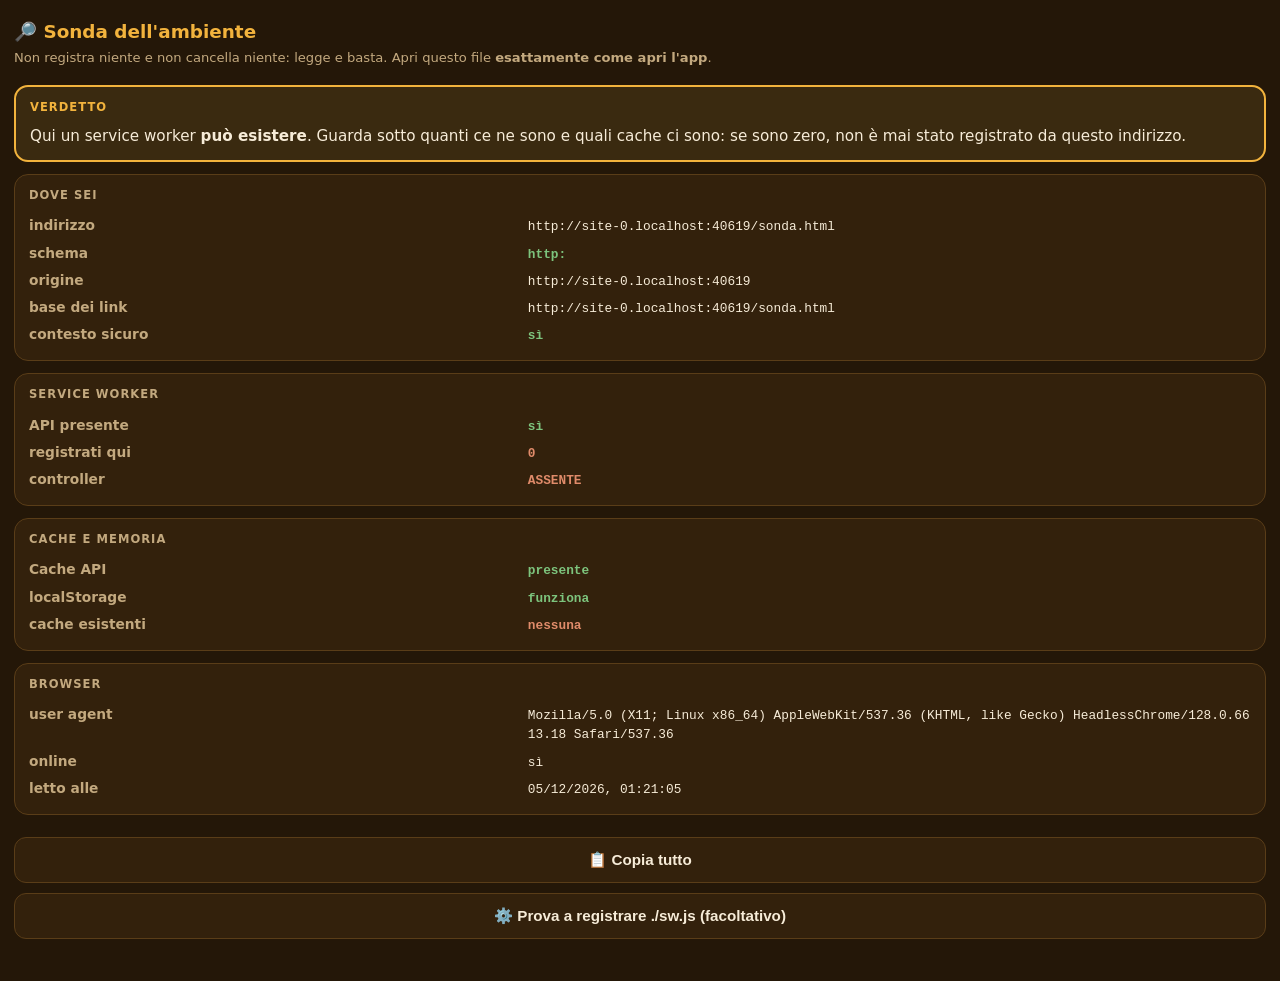
<file: sonda.html>
<!DOCTYPE html>
<html lang="it"><head><meta charset="UTF-8">
<meta name="viewport" content="width=device-width,initial-scale=1,viewport-fit=cover">
<title>Sonda — che ambiente è questo</title>
<style>
:root{--bg:#241708;--card:#33210c;--line:#5a3d18;--text:#f7ecd8;--dim:#c3a97f;--ok:#7dc47d;--no:#e08b6a;--gi:#F2B33D;}
*{box-sizing:border-box;}
body{margin:0;padding:18px 14px 40px;background:var(--bg);color:var(--text);
  font:15px/1.5 system-ui,-apple-system,sans-serif;}
h1{font-size:1.15rem;margin:0 0 2px;color:var(--gi);}
.sub{color:var(--dim);font-size:.82rem;margin-bottom:18px;}
.sez{background:var(--card);border:1px solid var(--line);border-radius:14px;
  padding:12px 14px;margin-bottom:12px;}
.sez h2{font-size:.72rem;letter-spacing:.09em;text-transform:uppercase;
  color:var(--dim);margin:0 0 8px;font-weight:700;}
.r{display:flex;gap:10px;padding:3px 0;font-size:.86rem;align-items:baseline;}
.r b{flex:0 0 40%;font-weight:600;color:var(--dim);}
.r span{flex:1 1 auto;word-break:break-all;font-family:ui-monospace,Menlo,Consolas,monospace;font-size:.8rem;}
.si{color:var(--ok);font-weight:700;} .no{color:var(--no);font-weight:700;}
#verdetto{border:2px solid var(--gi);background:#3a2a10;}
#verdetto h2{color:var(--gi);}
#verdetto p{margin:0;font-size:.95rem;line-height:1.55;}
button{width:100%;height:46px;margin-top:10px;border-radius:12px;border:1.5px solid var(--line);
  background:var(--card);color:var(--text);font-size:.95rem;font-weight:700;}
button:active{transform:scale(.98);}
#esitoreg{margin-top:10px;font-size:.82rem;color:var(--dim);
  font-family:ui-monospace,Menlo,Consolas,monospace;word-break:break-all;}
</style></head>
<body>
<h1>🔎 Sonda dell'ambiente</h1>
<div class="sub">Non registra niente e non cancella niente: legge e basta.
Apri questo file <b>esattamente come apri l'app</b>.</div>

<div class="sez" id="verdetto"><h2>Verdetto</h2><p id="v">…</p></div>
<div class="sez"><h2>Dove sei</h2><div id="dove"></div></div>
<div class="sez"><h2>Service worker</h2><div id="sw"></div></div>
<div class="sez"><h2>Cache e memoria</h2><div id="cache"></div></div>
<div class="sez"><h2>Browser</h2><div id="ua"></div></div>

<button onclick="copia()">📋 Copia tutto</button>
<button onclick="prova()">⚙️ Prova a registrare ./sw.js (facoltativo)</button>
<div id="esitoreg"></div>

<script>
var righe = [];
function r(dove, etichetta, valore, stato){
  righe.push(etichetta + ": " + valore);
  var c = stato === true ? "si" : (stato === false ? "no" : "");
  document.getElementById(dove).insertAdjacentHTML("beforeend",
    '<div class="r"><b>' + etichetta + '</b><span class="' + c + '">' + esc(valore) + '</span></div>');
}
function esc(s){ return String(s).replace(/[&<>]/g, function(c){
  return { "&":"&amp;", "<":"&lt;", ">":"&gt;" }[c]; }); }

r("dove", "indirizzo", location.href);
r("dove", "schema", location.protocol, location.protocol === "https:" || location.protocol === "http:");
r("dove", "origine", location.origin === "null" ? "null (opaca)" : location.origin);
r("dove", "base dei link", document.baseURI);
r("dove", "contesto sicuro", window.isSecureContext ? "sì" : "NO", !!window.isSecureContext);

var haSW = ("serviceWorker" in navigator);
r("sw", "API presente", haSW ? "sì" : "NO", haSW);

var schemaOk = (location.protocol === "https:" || location.protocol === "http:");
var verdetto;
if(!haSW){
  verdetto = "Qui un service worker <b>non può esistere</b>: il browser non espone nemmeno l'API. "
           + "Tutto quello che l'app dice sulle cache, da qui, è privo di significato.";
} else if(!schemaOk){
  verdetto = "Qui un service worker <b>non può esistere</b>: lo schema <code>" + location.protocol
           + "</code> non è ammesso — i service worker accettano solo <code>http</code> e "
           + "<code>https</code>. Quindi nessuna cache, nessun aggiornamento in sottofondo, e il "
           + "marcatore in fondo all'admin non può che dire «nessuna cache». <b>Il difetto delle "
           + "cache, da qui, non si può né vedere né riparare.</b>";
} else if(!window.isSecureContext){
  verdetto = "Schema giusto ma <b>contesto non sicuro</b>: su un indirizzo di rete in http semplice "
           + "il browser rifiuta i service worker. Servono <code>https</code> oppure "
           + "<code>localhost</code>.";
} else {
  verdetto = "Qui un service worker <b>può esistere</b>. Guarda sotto quanti ce ne sono e quali "
           + "cache ci sono: se sono zero, non è mai stato registrato da questo indirizzo.";
}
document.getElementById("v").innerHTML = verdetto;
righe.unshift("VERDETTO: " + verdetto.replace(/<[^>]+>/g, ""));

if(haSW){
  navigator.serviceWorker.getRegistrations().then(function(rs){
    r("sw", "registrati qui", rs.length, rs.length > 0);
    rs.forEach(function(g, i){
      var w = g.active || g.waiting || g.installing;
      r("sw", "#" + (i+1) + " script", w ? w.scriptURL : "?");
      r("sw", "#" + (i+1) + " stato", w ? w.state : "?");
      r("sw", "#" + (i+1) + " ambito", g.scope);
    });
    r("sw", "controller", navigator.serviceWorker.controller ? "presente" : "ASSENTE",
      !!navigator.serviceWorker.controller);
  }).catch(function(e){ r("sw", "errore", e.name + ": " + e.message, false); });
} else {
  r("sw", "controller", "—");
}

if("caches" in window){
  r("cache", "Cache API", "presente", true);
  caches.keys().then(function(ks){
    r("cache", "cache esistenti", ks.length ? ks.join(", ") : "nessuna", ks.length > 0);
  }).catch(function(e){ r("cache", "cache esistenti", "errore: " + e.message, false); });
} else {
  r("cache", "Cache API", "ASSENTE", false);
  r("cache", "cache esistenti", "—");
}
try{
  localStorage.setItem("__sonda", "1"); localStorage.removeItem("__sonda");
  r("cache", "localStorage", "funziona", true);
}catch(e){ r("cache", "localStorage", "NON funziona: " + e.name, false); }

r("ua", "user agent", navigator.userAgent);
r("ua", "online", navigator.onLine ? "sì" : "no");
r("ua", "letto alle", new Date().toLocaleString("it-IT"));

function copia(){
  var t = righe.join("\n");
  function vecchio(){
    var a = document.createElement("textarea");
    a.value = t; a.style.position = "fixed"; a.style.top = "-1000px";
    document.body.appendChild(a); a.select();
    try{ document.execCommand("copy"); alert("Copiato."); }
    catch(e){ alert("Non copiato: fai uno screenshot."); }
    document.body.removeChild(a);
  }
  if(navigator.clipboard && navigator.clipboard.writeText)
    navigator.clipboard.writeText(t).then(function(){ alert("Copiato."); }, vecchio);
  else vecchio();
}

// Facoltativo, e solo se lo tocchi tu: prova la registrazione e mostra l'errore ESATTO.
// È l'errore che dice, con parole del browser, perché qui non può funzionare.
function prova(){
  var e = document.getElementById("esitoreg");
  if(!haSW){ e.textContent = "navigator.serviceWorker non esiste: niente da provare."; return; }
  e.textContent = "provo…";
  navigator.serviceWorker.register("./sw.js").then(function(g){
    e.innerHTML = '<span class="si">registrato</span> — ambito ' + esc(g.scope);
    righe.push("register(): riuscito, ambito " + g.scope);
  }).catch(function(err){
    e.innerHTML = '<span class="no">rifiutato</span> — ' + esc(err.name + ": " + err.message);
    righe.push("register(): rifiutato — " + err.name + ": " + err.message);
  });
}
</script>
</body></html>
</file>
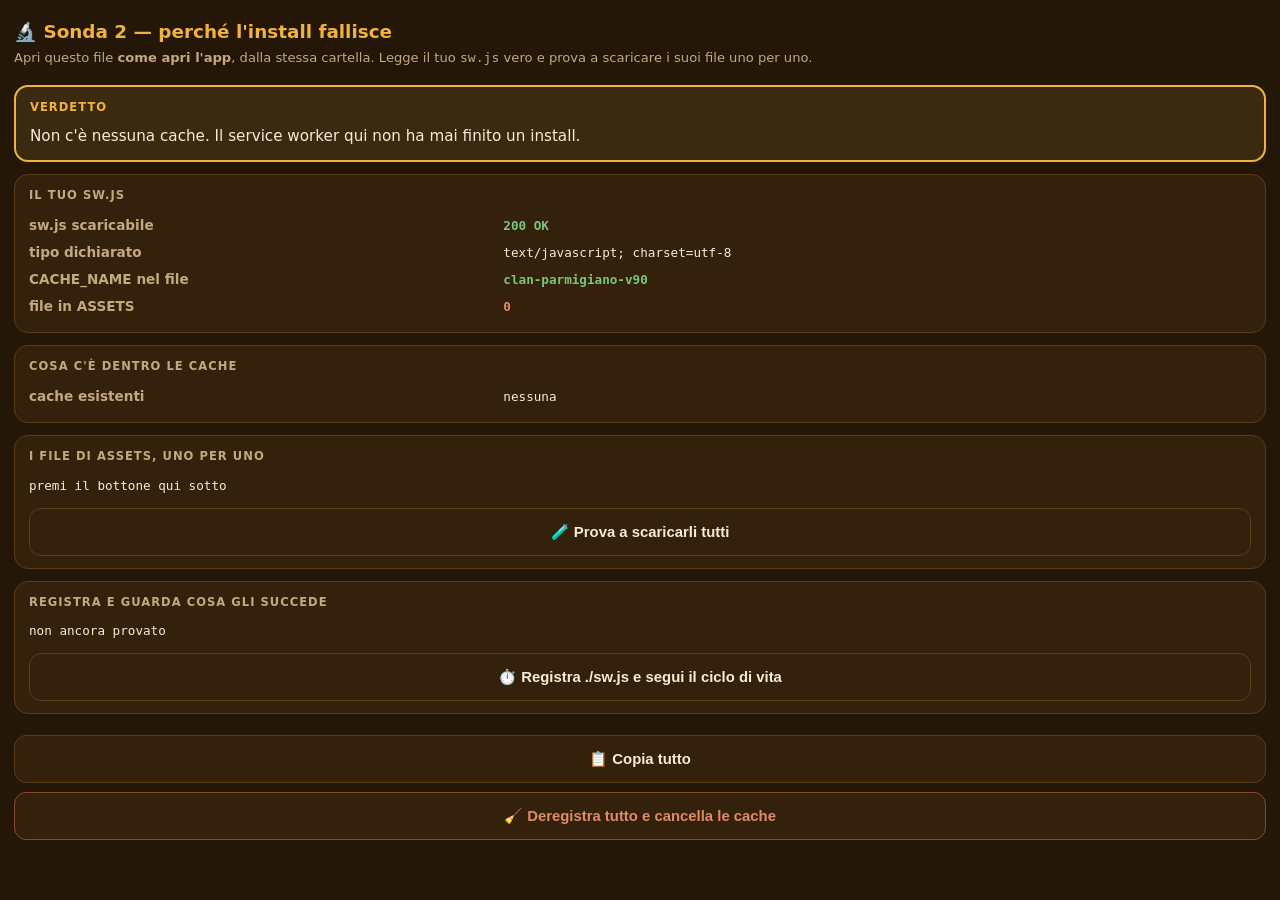
<file: sonda2.html>
<!DOCTYPE html>
<html lang="it"><head><meta charset="UTF-8">
<meta name="viewport" content="width=device-width,initial-scale=1,viewport-fit=cover">
<title>Sonda 2 — perché l'install fallisce</title>
<style>
:root{--bg:#241708;--card:#33210c;--line:#5a3d18;--text:#f7ecd8;--dim:#c3a97f;
      --ok:#7dc47d;--no:#e08b6a;--gi:#F2B33D;}
*{box-sizing:border-box;}
body{margin:0;padding:18px 14px 40px;background:var(--bg);color:var(--text);
  font:15px/1.5 system-ui,-apple-system,sans-serif;}
h1{font-size:1.15rem;margin:0 0 2px;color:var(--gi);}
.sub{color:var(--dim);font-size:.82rem;margin-bottom:18px;}
.sez{background:var(--card);border:1px solid var(--line);border-radius:14px;padding:12px 14px;margin-bottom:12px;}
.sez h2{font-size:.72rem;letter-spacing:.09em;text-transform:uppercase;color:var(--dim);margin:0 0 8px;font-weight:700;}
.r{display:flex;gap:10px;padding:3px 0;font-size:.85rem;align-items:baseline;}
.r b{flex:0 0 38%;font-weight:600;color:var(--dim);}
.r span{flex:1 1 auto;word-break:break-all;font-family:ui-monospace,Menlo,Consolas,monospace;font-size:.79rem;}
.si{color:var(--ok);font-weight:700;} .no{color:var(--no);font-weight:700;}
.riga{font-family:ui-monospace,Menlo,Consolas,monospace;font-size:.76rem;
  padding:3px 0;word-break:break-all;border-bottom:1px solid rgba(90,61,24,.5);}
#verdetto{border:2px solid var(--gi);background:#3a2a10;}
#verdetto h2{color:var(--gi);} #verdetto p{margin:0;font-size:.95rem;line-height:1.55;}
button{width:100%;height:48px;margin-top:9px;border-radius:12px;border:1.5px solid var(--line);
  background:var(--card);color:var(--text);font-size:.93rem;font-weight:700;}
button:active{transform:scale(.98);}
.pericolo{border-color:#8a4a2e;color:#e08b6a;}
</style></head>
<body>
<h1>🔬 Sonda 2 — perché l'install fallisce</h1>
<div class="sub">Apri questo file <b>come apri l'app</b>, dalla stessa cartella.
Legge il tuo <code>sw.js</code> vero e prova a scaricare i suoi file uno per uno.</div>

<div class="sez" id="verdetto"><h2>Verdetto</h2><p id="v">sto leggendo…</p></div>

<div class="sez"><h2>Il tuo sw.js</h2><div id="swjs"></div></div>
<div class="sez"><h2>Cosa c'è dentro le cache</h2><div id="cache"></div></div>

<div class="sez"><h2>I file di ASSETS, uno per uno</h2>
  <div id="assets"><div class="r"><span class="dim">premi il bottone qui sotto</span></div></div>
  <button onclick="provaAssets()">🧪 Prova a scaricarli tutti</button>
</div>

<div class="sez"><h2>Registra e guarda cosa gli succede</h2>
  <div id="ciclo"><div class="r"><span>non ancora provato</span></div></div>
  <button onclick="osserva()">⏱️ Registra ./sw.js e segui il ciclo di vita</button>
</div>

<button onclick="copia()">📋 Copia tutto</button>
<button class="pericolo" onclick="pulisci()">🧹 Deregistra tutto e cancella le cache</button>

<script>
var righe = [], ASSETS = [], NOME = null;
function esc(s){ return String(s).replace(/[&<>]/g,function(c){return {"&":"&amp;","<":"&lt;",">":"&gt;"}[c];}); }
function r(dove, et, val, stato){
  righe.push(et + ": " + val);
  var c = stato === true ? "si" : (stato === false ? "no" : "");
  document.getElementById(dove).insertAdjacentHTML("beforeend",
    '<div class="r"><b>' + et + '</b><span class="' + c + '">' + esc(val) + '</span></div>');
}
function linea(dove, testo, stato){
  righe.push("  " + testo);
  var c = stato === true ? "si" : (stato === false ? "no" : "");
  document.getElementById(dove).insertAdjacentHTML("beforeend",
    '<div class="riga ' + c + '">' + esc(testo) + '</div>');
}
function verdetto(t){ document.getElementById("v").innerHTML = t; righe[0] = "VERDETTO: " + t.replace(/<[^>]+>/g,""); }
righe.push("VERDETTO: —");

// 1. Leggo il sw.js VERO di questa cartella: nome della cache e lista dei file.
fetch("./sw.js", { cache: "no-store" }).then(function(res){
  r("swjs", "sw.js scaricabile", res.status + " " + res.statusText, res.ok);
  r("swjs", "tipo dichiarato", res.headers.get("content-type") || "(nessuno)");
  return res.text();
}).then(function(t){
  var m = /CACHE_NAME\s*=\s*['"]([^'"]+)['"]/.exec(t);
  NOME = m ? m[1] : null;
  r("swjs", "CACHE_NAME nel file", NOME || "non trovato", !!NOME);
  var a = /ASSETS\s*=\s*\[([\s\S]*?)\]/.exec(t);
  if(a){
    var q = a[1].match(/['"][^'"]+['"]/g) || [];
    ASSETS = q.map(function(s){ return s.slice(1, -1); });
  }
  r("swjs", "file in ASSETS", ASSETS.length, ASSETS.length > 0);
  leggiCache();
}).catch(function(e){
  r("swjs", "errore", e.name + ": " + e.message, false);
  verdetto("Non riesco nemmeno a leggere <code>./sw.js</code> da qui. Sei sicuro che questo file "
         + "sia nella stessa cartella dell'app?");
  leggiCache();
});

// 2. Le cache: quante voci contengono davvero. È la domanda che decide tutto.
function leggiCache(){
  if(!("caches" in window)){ r("cache", "Cache API", "assente", false); return; }
  caches.keys().then(function(ks){
    if(!ks.length){ r("cache", "cache esistenti", "nessuna"); decidi(null); return; }
    var fatte = 0, vuote = 0;
    ks.forEach(function(k){
      caches.open(k).then(function(c){ return c.keys(); }).then(function(voci){
        r("cache", k, voci.length + " voci", voci.length > 0);
        voci.slice(0, 4).forEach(function(v){ linea("cache", "   · " + v.url.split("/").pop()); });
        if(voci.length > 4) linea("cache", "   · …e altre " + (voci.length - 4));
        if(voci.length === 0) vuote++;
        if(++fatte === ks.length) decidi(vuote);
      });
    });
  });
}

function decidi(vuote){
  if(vuote === null){
    verdetto("Non c'è nessuna cache. Il service worker qui non ha mai finito un install.");
  } else if(vuote > 0){
    verdetto("<b>Cache VUOTA.</b> È la prova: <code>addAll</code> è atomico — o entra tutto o non "
           + "entra niente. Una cache che esiste ma è vuota vuol dire che <code>caches.open()</code> "
           + "l'ha creata e poi <b>il download dei file è fallito</b>, quindi l'install è fallito e "
           + "Chrome ha buttato la registrazione. Premi «Prova a scaricarli tutti» qui sotto: "
           + "trova il file colpevole.");
  } else {
    verdetto("Le cache sono <b>piene</b>. Allora l'install a un certo punto è riuscito, e la "
           + "registrazione è sparita per un altro motivo. Premi «Registra e segui il ciclo di "
           + "vita»: si vede in diretta cosa gli succede.");
  }
}

// 3. Ogni file di ASSETS, con la stessa modalità che userebbe addAll.
function provaAssets(){
  var box = document.getElementById("assets");
  box.innerHTML = "";
  if(!ASSETS.length){ linea("assets", "nessun ASSETS letto da sw.js", false); return; }
  righe.push("--- PROVA DEI FILE DI ASSETS ---");
  var falliti = 0, fatti = 0;
  ASSETS.forEach(function(u){
    var t0 = Date.now();
    fetch(u, { cache: "no-store" }).then(function(res){
      var ms = Date.now() - t0;
      linea("assets", (res.ok ? "OK  " : "NO  ") + res.status + "  " + ms + "ms  " + u, res.ok);
      if(!res.ok) falliti++;
    }).catch(function(e){
      linea("assets", "NO  " + e.name + ": " + e.message + "  " + u, false);
      falliti++;
    }).then(function(){
      if(++fatti === ASSETS.length){
        linea("assets", "———");
        linea("assets", falliti ? (falliti + " file su " + ASSETS.length + " NON si scaricano: "
              + "basta questo a far fallire tutto l'install")
            : "tutti e " + ASSETS.length + " si scaricano", falliti === 0);
      }
    });
  });
}

// 4. Il ciclo di vita in diretta: `redundant` = install fallito.
function osserva(){
  var box = document.getElementById("ciclo");
  box.innerHTML = "";
  righe.push("--- CICLO DI VITA ---");
  if(!("serviceWorker" in navigator)){ linea("ciclo", "niente serviceWorker", false); return; }
  var t0 = Date.now();
  function log(t, ok){ linea("ciclo", "+" + (Date.now() - t0) + "ms  " + t, ok); }
  log("registro ./sw.js…");
  navigator.serviceWorker.register("./sw.js").then(function(reg){
    log("register() riuscito — ambito " + reg.scope, true);
    var w = reg.installing || reg.waiting || reg.active;
    if(!w){ log("…ma non c'è nessun worker attaccato", false); return; }
    log("stato: " + w.state);
    w.addEventListener("statechange", function(){
      if(w.state === "redundant")
        log("stato: REDUNDANT — l'install è FALLITO, la registrazione viene buttata", false);
      else if(w.state === "activated")
        log("stato: ATTIVATO — l'install è riuscito", true);
      else log("stato: " + w.state);
    });
    [3000, 8000].forEach(function(ms){
      setTimeout(function(){
        navigator.serviceWorker.getRegistrations().then(function(rs){
          log("dopo " + (ms/1000) + "s: registrazioni = " + rs.length
            + ", controller " + (navigator.serviceWorker.controller ? "presente" : "assente"),
            rs.length > 0);
          if(NOME) caches.open(NOME).then(function(c){ return c.keys(); }).then(function(v){
            log("dopo " + (ms/1000) + "s: " + NOME + " contiene " + v.length + " voci", v.length > 0);
          });
        });
      }, ms);
    });
  }).catch(function(e){
    log("register() RIFIUTATO — " + e.name + ": " + e.message, false);
  });
}

function pulisci(){
  if(!confirm("Deregistra i service worker e cancella tutte le cache di questa origine. "
            + "Non tocca localStorage. Procedo?")) return;
  var box = document.getElementById("ciclo"); box.innerHTML = "";
  navigator.serviceWorker.getRegistrations().then(function(rs){
    return Promise.all(rs.map(function(g){ return g.unregister(); })).then(function(){
      linea("ciclo", "deregistrati: " + rs.length, true);
    });
  }).then(function(){
    return caches.keys().then(function(ks){
      return Promise.all(ks.map(function(k){ return caches.delete(k); })).then(function(){
        linea("ciclo", "cache cancellate: " + (ks.join(", ") || "nessuna"), true);
        linea("ciclo", "ricarica la pagina per rileggere lo stato pulito");
      });
    });
  }).catch(function(e){ linea("ciclo", "errore: " + e.message, false); });
}

function copia(){
  var t = righe.join("\n");
  function vecchio(){
    var a = document.createElement("textarea");
    a.value = t; a.style.position = "fixed"; a.style.top = "-1000px";
    document.body.appendChild(a); a.select();
    try{ document.execCommand("copy"); alert("Copiato."); }catch(e){ alert("Fai uno screenshot."); }
    document.body.removeChild(a);
  }
  if(navigator.clipboard && navigator.clipboard.writeText)
    navigator.clipboard.writeText(t).then(function(){ alert("Copiato."); }, vecchio);
  else vecchio();
}
</script>
</body></html>
</file>
